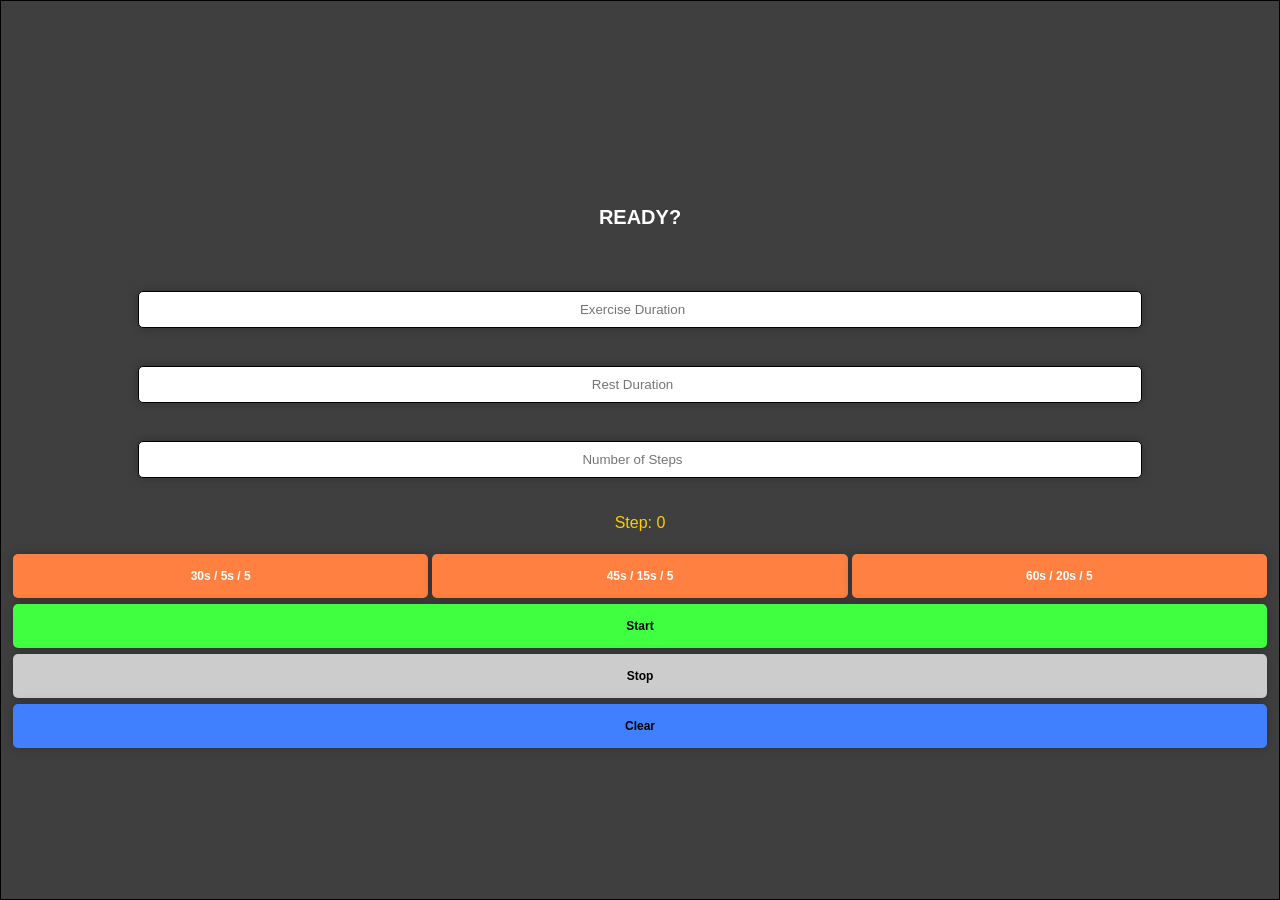
<file: index.html>
<!DOCTYPE html>
<html lang="en">
<head>
    <meta charset="UTF-8">
    <meta name="viewport" content="width=device-width, initial-scale=1.0">
    <title>Exercise Interval Timer</title>
    <link rel="stylesheet" href="Stylesheet.css">
</head>
<body>
    <div class="Container">
        <div class="timer">
            <canvas id="timerCanvas" width="128" height="128"></canvas>
            <div id="timerText">READY?</div>
        </div>
        <div class="inputs">
            <input type="number" id="exerciseDuration" placeholder="Exercise Duration"><br>
            <input type="number" id="restDuration" placeholder="Rest Duration"><br>
            <input type="number" id="steps" placeholder="Number of Steps"><br>
        </div>

        <div class="step-counter" id="stepCounter">Step: 0</div>
        <div class="predefinedTimers">
            <button onclick="setPredefinedTimer(30, 5, 5)">30s / 5s / 5</button>
            <button onclick="setPredefinedTimer(45, 15, 5)">45s / 15s / 5</button>
            <button onclick="setPredefinedTimer(60, 20, 5)">60s / 20s / 5</button>
        </div>
        <button id="startButton" onclick="startTimer()">Start</button>
        <button id="stopButton" onclick="stopTimer()" disabled>Stop</button>
        <button id="clearButton" onclick="clearFields()">Clear</button>
    </div>

    <script src="JavaScript.js"></script>
</body>
</html>
</file>
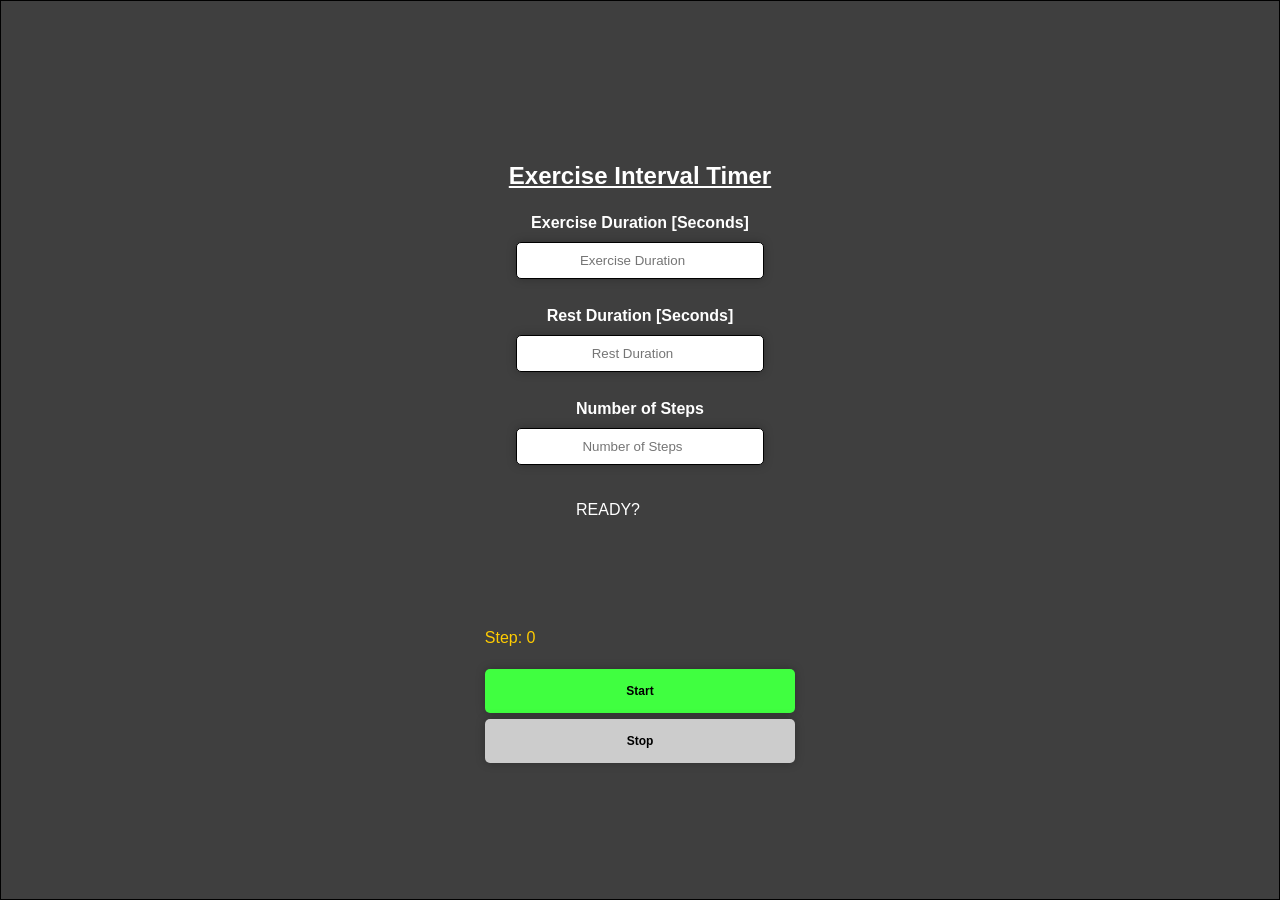
<file: ExerciseInterval.html>
<!DOCTYPE html>
<html lang="en">
<head>
    <meta charset="UTF-8">
    <meta name="viewport" content="width=device-width, initial-scale=1.0">
    <title>Exercise Interval Timer</title>
    <link rel="stylesheet" href="Stylesheet.css">
</head>
<body>
    <div class="container">
        <h1>Exercise Interval Timer</h1>

        <div class="inputs">
            <label for="exerciseDuration">Exercise Duration [Seconds]</label>
            <input type="number" id="exerciseDuration" placeholder="Exercise Duration"><br>

            <label for="restDuration">Rest Duration [Seconds]</label>
            <input type="number" id="restDuration" placeholder="Rest Duration"><br>

            <label for="steps">Number of Steps</label>
            <input type="number" id="steps" placeholder="Number of Steps"><br>
        </div>

        <div class="timer" id="timerDisplay">READY?</div>
        <div class="step-counter" id="stepCounter">Step: 0</div>

        <button id="startButton" onclick="startTimer()">Start</button>
        <button id="stopButton" onclick="stopTimer()" disabled>Stop</button>
    </div>

    <script src="JavaScript.js"></script>
</body>
</html>
</file>
<file: Stylesheet.css>
:root {
    --CLR-StartButton: #40FF40;
    --CLR-StopButton: #FF4040;
    --CLR-ClearButton: #4080FF;
    --CLR-Background: #3F3F3F;
    --CLR-Steps: #FFCC00;
    --CLR-Timer: #FF8040;
}

* {
    margin: 0;
    padding: 0;
    box-sizing: border-box;
    color: white;
}

body {
    font-family: Arial, sans-serif;
    background-color: var(--CLR-Background);
    display: flex;
    justify-content: center;
    align-items: center;
    height: 100vh;
    width: 100vw;
    scrollbar-width: none;
    overflow: hidden;
    border: 1px solid #000;
}

.Container {
    background-color: var(--CLR-Background);
    border-radius: 5px;
    width: 100vw;
    height: 100%;
    padding: 0.75em;
    display: flex;
    flex-direction: column;
    justify-content: center;
    text-align: center;
}

h1 {
    margin: 1em;
    font-size: 1.5em;
    text-decoration: underline;
}

.inputs {
    display: flex;
    flex-direction: column;
    justify-content: center;
    align-items: center;
    margin-bottom: 0.5em;
}

label {
    font-size: 1em;
    font-weight: bold;
}

input {
    width: 80%;
    padding: 0.75em;
    margin: 10px 0;
    border: 1px solid #000;
    border-radius: 5px;
    box-shadow: 0 0 10px rgba(0, 0, 0, 0.25);
    text-align: center;
    color: black;
}

button {
    width: 100%;
    padding: 1.25em;
    font-size: 12px;
    background-color: var(--CLR-StartButton);
    color: black;
    border: none;
    border-radius: 5px;
    cursor: pointer;
    margin-top: 0.5em;
    box-shadow: 0 0 10px rgba(0, 0, 0, 0.25);
    font-weight: bold;
}

#stopButton {
    background-color: var(--CLR-StopButton);
    margin-top: 0.5em;
}

#clearButton {
    background-color: var(--CLR-ClearButton);
    margin-top: 0.5em;
}

#stopButton:disabled {
    background-color: #cccccc;
    cursor: not-allowed;
}

button:hover {
    opacity: 0.9;
}

button:disabled:hover {
    opacity: 1;
}

.timer {
    position: relative;
    width: 128px;
    height: 128px;
    margin: 0 auto;
    border-radius: 50%;
}

#timerCanvas {
    position: absolute;
    top: 0;
    left: 0;
    border-radius: 50%;
}

#timerText {
    position: absolute;
    top: 50%;
    left: 50%;
    transform: translate(-50%, -50%);
    font-size: 1.25em;
    font-weight: bold;
    color: white;
}

.step-counter {
    font-size: 1em;
    color: var(--CLR-Steps);
    margin-bottom: 1em;
}

.predefinedTimers {
    display: flex;
    justify-content: center;
    align-items: center;
    gap: 0.25em;
    > button {
        width: 100%;
        padding: 15px;
        font-size: 12px;
        background-color: var(--CLR-Timer);
        color: white;
        border: none;
        border-radius: 5px;
        cursor: pointer;
        box-shadow: 0 0 10px rgba(0, 0, 0, 0.25);
        font-weight: bold;
    }
}
</file>
